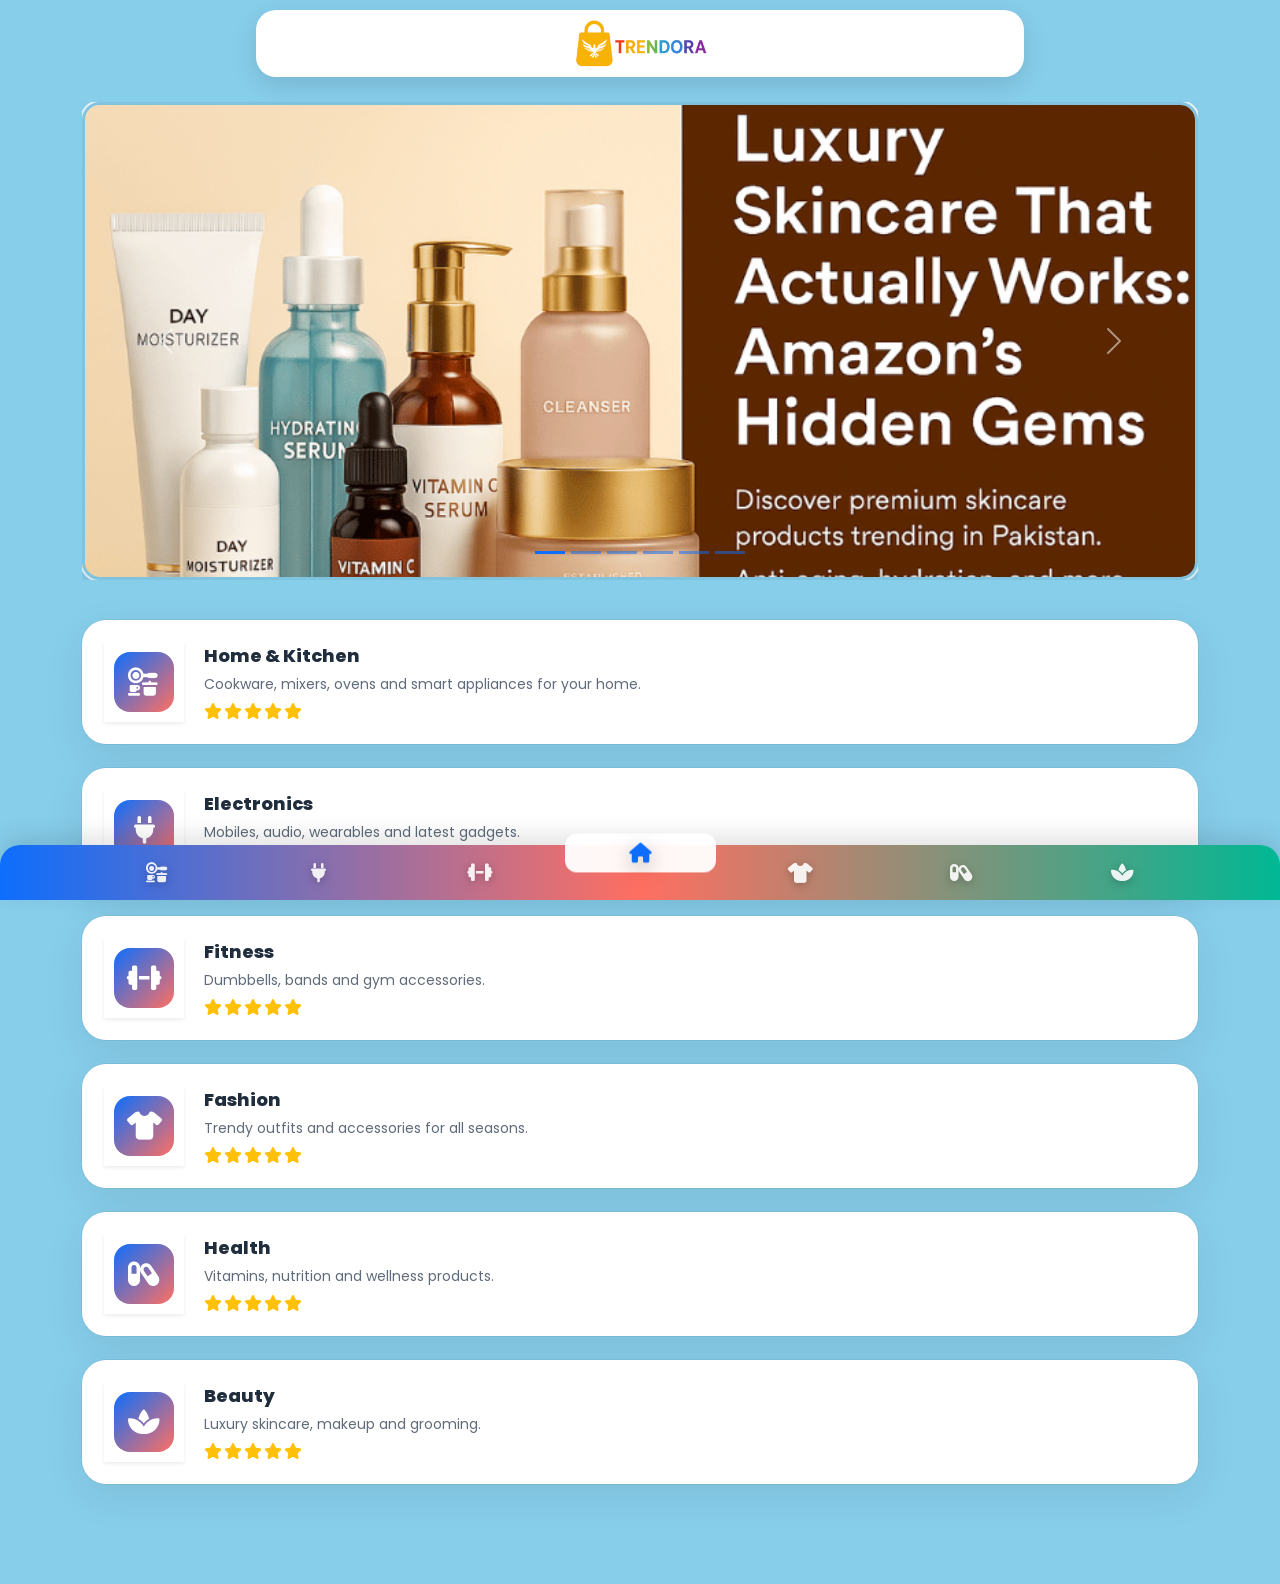
<file: index.html>
<!doctype html>
<html lang="en">
<head>
  <meta charset="utf-8">
  <meta name="viewport" content="width=device-width, initial-scale=1">
  <title>Best Online Shopping Store 2025-2026 | AI-Powered Deals & Smart Shopping | Affiliate Store</title>
  <meta name="description" content="Discover the latest AI-powered shopping experience with trending products in 2025-2026. Shop smart home tech, sustainable fashion, wellness gadgets, and eco-friendly products. Get 4.9-5 star rated items with exclusive discounts and fast delivery.">
  <meta name="keywords" content="online shopping 2025, AI shopping, smart home technology, sustainable fashion, wellness tech, eco-friendly products, digital wellness, smart kitchen appliances, fitness tech 2025, beauty innovation, trending products 2026, smart shopping, personalized deals, virtual try-on, contactless shopping, green technology, health monitoring devices, smart wearables, sustainable living, digital transformation shopping">
  <meta name="author" content="Affiliate Store">
  <meta name="viewport" content="width=device-width, initial-scale=1.0">
  <meta name="theme-color" content="#0d6efd">
  <meta name="robots" content="index, follow, max-snippet:-1, max-image-preview:large, max-video-preview:-1">
  <meta property="og:title" content="Best AI-Powered Shopping Store 2025-2026 | Smart Deals & Trending Products">
  <meta property="og:description" content="Experience the future of shopping with AI-powered recommendations, smart home tech, sustainable fashion, and wellness innovations. Get 4.9-5 star rated trending products with exclusive discounts.">
  <meta property="og:type" content="website">
  <meta property="og:url" content="https://yourwebsite.com">
  <meta property="og:image" content="https://yourwebsite.com/img/logo.png">
  <meta property="og:site_name" content="Affiliate Store - Smart Shopping 2025">
  <meta name="twitter:card" content="summary_large_image">
  <meta name="twitter:title" content="Best AI-Powered Shopping Store 2025-2026 | Smart Deals & Trending Products">
  <meta name="twitter:description" content="Experience the future of shopping with AI-powered recommendations, smart home tech, sustainable fashion, and wellness innovations.">
  <meta name="twitter:image" content="https://yourwebsite.com/img/logo.png">
  <link rel="canonical" href="https://yourwebsite.com">
  <link rel="alternate" hreflang="en" href="https://yourwebsite.com">
  <meta name="google-site-verification" content="your-google-verification-code">
  <script type="application/ld+json">
  {
    "@context": "https://schema.org",
    "@type": "WebSite",
    "name": "Affiliate Store - Smart Shopping 2025",
    "url": "https://yourwebsite.com",
    "description": "AI-powered online shopping experience featuring smart home technology, sustainable fashion, wellness tech, and eco-friendly products. Discover trending 2025-2026 innovations with personalized recommendations.",
    "keywords": "AI shopping, smart home tech, sustainable fashion, wellness technology, eco-friendly products, digital transformation, smart appliances, fitness tech 2025, beauty innovation",
    "potentialAction": {
      "@type": "SearchAction",
      "target": "https://yourwebsite.com/search?q={search_term_string}",
      "query-input": "required name=search_term_string"
    },
    "offers": {
      "@type": "AggregateOffer",
      "priceCurrency": "USD",
      "availability": "https://schema.org/InStock",
      "itemCondition": "https://schema.org/NewCondition"
    }
  }
  </script>
  <link href="https://cdn.jsdelivr.net/npm/bootstrap@5.3.3/dist/css/bootstrap.min.css" rel="stylesheet">
  <link rel="preconnect" href="https://fonts.googleapis.com">
  <link rel="preconnect" href="https://fonts.gstatic.com" crossorigin>
  <link href="https://fonts.googleapis.com/css2?family=Poppins:wght@400;500;600;700&display=swap" rel="stylesheet">
  <link rel="stylesheet" href="https://cdnjs.cloudflare.com/ajax/libs/font-awesome/6.5.2/css/all.min.css">
  <link rel="stylesheet" href="style.css">
</head>
<body>

  <header class="site-header">
    <div class="container">
      <a class="logo-badge text-decoration-none" href="#" aria-label="Homepage">
        <img src="img/logo.png" alt="Logo" class="logo" width="140" height="140" loading="lazy">
      </a>
    </div>
  </header>

  <section class="py-3">
    <div class="container">
      <div id="heroCarousel" class="carousel slide" data-bs-ride="carousel" data-bs-touch="true">
        <div class="carousel-indicators">
          <button type="button" data-bs-target="#heroCarousel" data-bs-slide-to="0" class="active" aria-current="true" aria-label="Slide 1"></button>
          <button type="button" data-bs-target="#heroCarousel" data-bs-slide-to="1" aria-label="Slide 2"></button>
          <button type="button" data-bs-target="#heroCarousel" data-bs-slide-to="2" aria-label="Slide 3"></button>
          <button type="button" data-bs-target="#heroCarousel" data-bs-slide-to="3" aria-label="Slide 4"></button>
          <button type="button" data-bs-target="#heroCarousel" data-bs-slide-to="4" aria-label="Slide 5"></button>
          <button type="button" data-bs-target="#heroCarousel" data-bs-slide-to="5" aria-label="Slide 6"></button>
        </div>
        <div class="carousel-inner">
          <div class="carousel-item active" data-bs-interval="4000">
            <img src="img/firstimage.png" class="d-block w-100" alt="Slide 1" width="1600" height="700">
          </div>
          <div class="carousel-item" data-bs-interval="4000">
            <img src="img/secondimage.png" class="d-block w-100" alt="Slide 2" width="1600" height="700">
          </div>
          <div class="carousel-item" data-bs-interval="4000">
            <img src="img/thirdimage.png" class="d-block w-100" alt="Slide 3" width="1600" height="700">
          </div>
          <div class="carousel-item" data-bs-interval="4000">
            <img src="img/forthimage.png" class="d-block w-100" alt="Slide 4" width="1600" height="700">
          </div>
          <div class="carousel-item" data-bs-interval="4000">
            <img src="img/fifthimage.png" class="d-block w-100" alt="Slide 5" width="1600" height="700">
          </div>
          <div class="carousel-item" data-bs-interval="4000">
            <img src="img/sixthimage.png" class="d-block w-100" alt="Slide 6" width="1600" height="700">
          </div>
        </div>
        <button class="carousel-control-prev" type="button" data-bs-target="#heroCarousel" data-bs-slide="prev">
          <span class="carousel-control-prev-icon" aria-hidden="true"></span>
          <span class="visually-hidden">Previous</span>
        </button>
        <button class="carousel-control-next" type="button" data-bs-target="#heroCarousel" data-bs-slide="next">
          <span class="carousel-control-next-icon" aria-hidden="true"></span>
          <span class="visually-hidden">Next</span>
        </button>
      </div>
    </div>
  </section>

  <main class="py-4">
    <div class="container">
      <div class="row g-4 align-items-stretch">
        <div class="col-12 d-flex">
          <a href="home-kitchen.html" class="category-card-modern w-100">
            <div class="category-media shadow-sm">
              <div class="category-icon-xl"><i class="fa-solid fa-kitchen-set"></i></div>
            </div>
            <div class="category-content">
              <h3 class="category-title">Home & Kitchen</h3>
              <p class="category-desc">Cookware, mixers, ovens and smart appliances for your home.</p>
              <div class="category-rating">
                <i class="fa-solid fa-star"></i><i class="fa-solid fa-star"></i><i class="fa-solid fa-star"></i><i class="fa-solid fa-star"></i><i class="fa-solid fa-star"></i>
              </div>
            </div>
          </a>
        </div>
        <div class="col-12 d-flex">
          <a href="electronics.html" class="category-card-modern w-100">
            <div class="category-media shadow-sm">
              <div class="category-icon-xl"><i class="fa-solid fa-plug"></i></div>
            </div>
            <div class="category-content">
              <h3 class="category-title">Electronics</h3>
              <p class="category-desc">Mobiles, audio, wearables and latest gadgets.</p>
              <div class="category-rating">
                <i class="fa-solid fa-star"></i><i class="fa-solid fa-star"></i><i class="fa-solid fa-star"></i><i class="fa-solid fa-star"></i><i class="fa-solid fa-star"></i>
              </div>
            </div>
          </a>
        </div>
        <div class="col-12 d-flex">
          <a href="fitness.html" class="category-card-modern w-100">
            <div class="category-media shadow-sm">
              <div class="category-icon-xl"><i class="fa-solid fa-dumbbell"></i></div>
            </div>
            <div class="category-content">
              <h3 class="category-title">Fitness</h3>
              <p class="category-desc">Dumbbells, bands and gym accessories.</p>
              <div class="category-rating">
                <i class="fa-solid fa-star"></i><i class="fa-solid fa-star"></i><i class="fa-solid fa-star"></i><i class="fa-solid fa-star"></i><i class="fa-solid fa-star"></i>
              </div>
            </div>
          </a>
        </div>
        <div class="col-12 d-flex">
          <a href="fashion.html" class="category-card-modern w-100">
            <div class="category-media shadow-sm">
              <div class="category-icon-xl"><i class="fa-solid fa-shirt"></i></div>
            </div>
            <div class="category-content">
              <h3 class="category-title">Fashion</h3>
              <p class="category-desc">Trendy outfits and accessories for all seasons.</p>
              <div class="category-rating">
                <i class="fa-solid fa-star"></i><i class="fa-solid fa-star"></i><i class="fa-solid fa-star"></i><i class="fa-solid fa-star"></i><i class="fa-solid fa-star"></i>
              </div>
            </div>
          </a>
        </div>
        <div class="col-12 d-flex">
          <a href="health.html" class="category-card-modern w-100">
            <div class="category-media shadow-sm">
              <div class="category-icon-xl"><i class="fa-solid fa-capsules"></i></div>
            </div>
            <div class="category-content">
              <h3 class="category-title">Health</h3>
              <p class="category-desc">Vitamins, nutrition and wellness products.</p>
              <div class="category-rating">
                <i class="fa-solid fa-star"></i><i class="fa-solid fa-star"></i><i class="fa-solid fa-star"></i><i class="fa-solid fa-star"></i><i class="fa-solid fa-star"></i>
              </div>
            </div>
          </a>
        </div>
        <div class="col-12 d-flex">
          <a href="beauty.html" class="category-card-modern w-100">
            <div class="category-media shadow-sm">
              <div class="category-icon-xl"><i class="fa-solid fa-spa"></i></div>
            </div>
            <div class="category-content">
              <h3 class="category-title">Beauty</h3>
              <p class="category-desc">Luxury skincare, makeup and grooming.</p>
              <div class="category-rating">
                <i class="fa-solid fa-star"></i><i class="fa-solid fa-star"></i><i class="fa-solid fa-star"></i><i class="fa-solid fa-star"></i><i class="fa-solid fa-star"></i>
              </div>
            </div>
          </a>
        </div>
      </div>
    </div>
  </main>

  <nav class="bottom-nav py-2">
    <div class="container">
      <div class="nav-rows text-center">
        <a href="home-kitchen.html" class="nav-item" aria-label="Home and Kitchen"><i class="fa-solid fa-kitchen-set"></i></a>
        <a href="electronics.html" class="nav-item" aria-label="Electronics"><i class="fa-solid fa-plug"></i></a>
        <a href="fitness.html" class="nav-item" aria-label="Fitness"><i class="fa-solid fa-dumbbell"></i></a>
        <a href="index.html" class="nav-item active" aria-label="Home"><i class="fa-solid fa-house"></i></a>
        <a href="fashion.html" class="nav-item" aria-label="Fashion"><i class="fa-solid fa-shirt"></i></a>
        <a href="health.html" class="nav-item" aria-label="Health"><i class="fa-solid fa-capsules"></i></a>
        <a href="beauty.html" class="nav-item" aria-label="Beauty"><i class="fa-solid fa-spa"></i></a>
      </div>
    </div>
  </nav>

  <script src="https://cdn.jsdelivr.net/npm/bootstrap@5.3.3/dist/js/bootstrap.bundle.min.js"></script>
  <script src="script.js"></script>
</body>
</html>
</file>
<file: style.css>
:root{
  --sky:#87CEEB;
  --primary:#0d6efd;
  --accent:#ff6f61; /* warm coral accent */
  --accent-2:#00b894; /* mint accent */
  --text:#1f2d3d;
  --card:#ffffff;
  --muted:#6b7c93;
  --radius:18px;
  --shadow:0 10px 30px rgba(0,0,0,.08);
}

*{box-sizing:border-box}
body{font-family:'Poppins',system-ui,-apple-system,Segoe UI,Roboto,Helvetica,Arial,sans-serif;background:var(--sky);color:var(--text);min-height:100vh;padding-bottom:76px;padding-top:86px;overflow-x:hidden;position:relative}

.section-title{font-size:28px;font-weight:700}

/* Header styled like footer (same size/color), positioned 10px from top */
.site-header{position:fixed;top:10px;left:50%;transform:translateX(-50%);z-index:1040;width:60%;background:white;border-radius:20px;box-shadow:0 8px 24px rgba(0,0,0,.12);transition:none;will-change:auto}
.site-header .container{padding:.6rem 1rem;display:flex;align-items:center;justify-content:center;min-height:60px}
.logo-badge{background:transparent;transition:transform .15s ease}
.logo-badge:hover{transform:none}
.logo{display:block;height:auto}

/* Carousel simple and fast */
.carousel-inner .carousel-item img{border-radius:var(--radius);box-shadow:0 15px 35px rgba(0,0,0,.12), 0 0 0 2px rgba(255,255,255,0.8), inset 0 1px 0 rgba(255,255,255,0.6);width:100%;height:auto;aspect-ratio:16/9;object-fit:contain;object-position:center;border:3px solid rgba(0,0,0,0.05);transition:all .3s ease}
.carousel-inner .carousel-item img:hover{box-shadow:0 20px 45px rgba(0,0,0,.18), 0 0 0 2px rgba(255,255,255,0.9), inset 0 1px 0 rgba(255,255,255,0.8)}

.carousel-indicators [data-bs-target]{background-color:var(--primary)}

/* Promo-style Category Cards (icon left + content right) */
.category-card-modern{background:#fff;border-radius:24px;box-shadow:0 12px 40px rgba(0,0,0,.08), 0 0 0 1px rgba(0,0,0,.05);overflow:hidden;text-decoration:none;color:var(--text);display:flex;flex-direction:row;align-items:center;transition:all .3s cubic-bezier(0.25, 0.46, 0.45, 0.94);padding:20px;gap:20px;border:2px solid rgba(255,255,255,0.8);backface-visibility:hidden;will-change:transform}
.category-card-modern:hover{transform:translateY(-5px) rotateX(3deg);box-shadow:0 20px 60px rgba(0,0,0,.15), 0 0 0 1px rgba(0,0,0,.1), inset 0 1px 0 rgba(255,255,255,0.6)}
.category-media{background:linear-gradient(135deg,rgba(255,255,255,.6),rgba(255,255,255,.2));display:flex;align-items:center;justify-content:center;min-height:80px;min-width:80px;flex-shrink:0}
.category-icon-xl{width:60px;height:60px;border-radius:16px;background:linear-gradient(135deg, var(--primary), var(--accent));display:flex;align-items:center;justify-content:center;color:#fff}
.category-icon-xl i{font-size:28px}
.category-content{padding:0;flex:1;display:flex;flex-direction:column;gap:8px}
.category-title{font-weight:800;margin:0;font-size:18px}
.category-desc{margin:0;color:#5f6b7a;font-size:14px;line-height:1.4}
.category-rating{color:#ffc107;display:flex;align-items:center;gap:2px}
.category-rating i{font-size:16px}

/* Bottom navigation */
.bottom-nav{position:fixed;left:0;right:0;bottom:0;background:linear-gradient(90deg,var(--primary) 0%, var(--accent) 50%, var(--accent-2) 100%);border-top-left-radius:20px;border-top-right-radius:20px;box-shadow:0 -8px 24px rgba(0,0,0,.12);z-index:1030}
.bottom-nav .nav-rows{display:flex;align-items:center;justify-content:space-between;gap:10px}
.bottom-nav .nav-item{color:rgba(255,255,255,.9);text-decoration:none;display:flex;align-items:center;justify-content:center;padding:.6rem 0;flex:1;transition:transform .35s cubic-bezier(.2,.8,.2,1), color .2s ease, background-color .2s ease;will-change:transform,background-color;border-radius:12px}
.bottom-nav .nav-item i{font-size:20px;filter:drop-shadow(0 2px 4px rgba(0,0,0,.25))}
.bottom-nav .nav-item:hover{transform:translateY(-2px);color:#fff}
.bottom-nav .nav-item.active{transform:translateY(-50%);background:rgba(255,255,255,.95);color:var(--primary)}
.bottom-nav .nav-item.active i{color:var(--primary);filter:drop-shadow(0 6px 10px rgba(0,0,0,.25))}
.bottom-nav .nav-item span{display:none}

/* Center Home FAB: 30% inside footer, 70% above */
.home-fab{display:none}
.home-fab.active{outline:0}

/* Product Cards */
.product-card{background:#fff;border-radius:20px;box-shadow:0 8px 25px rgba(0,0,0,.08), 0 0 0 1px rgba(0,0,0,.05);overflow:hidden;transition:all .4s cubic-bezier(0.25, 0.46, 0.45, 0.94);height:100%;border:2px solid rgba(255,255,255,0.8);backface-visibility:hidden;will-change:transform}
.product-card:hover{transform:translateY(-8px) rotateX(5deg) rotateY(2deg);box-shadow:0 20px 50px rgba(0,0,0,.15), 0 0 0 1px rgba(0,0,0,.1), inset 0 1px 0 rgba(255,255,255,0.6)}
.product-image{position:relative;overflow:hidden;height:250px;background:linear-gradient(135deg,#f8f9fa,#e9ecef)}
.product-image img{width:100%;height:100%;object-fit:cover;transition:transform .3s ease}
.product-card:hover .product-image img{transform:scale(1.05)}
.product-content{padding:20px;display:flex;flex-direction:column;gap:12px;flex:1}
.product-title{font-weight:700;font-size:18px;margin:0;color:var(--text);line-height:1.3;text-align:center;text-shadow:0 2px 4px rgba(0,0,0,0.1)}
.product-description{color:#6c757d;font-size:14px;line-height:1.5;margin:0;flex:1}
.product-price-rating{display:flex;justify-content:space-between;align-items:center;margin:8px 0;flex-wrap:nowrap}
.product-price{font-size:24px;font-weight:700;color:var(--accent);margin:0;flex:1}
.product-rating{display:flex;align-items:center;gap:4px;color:#ffc107;flex-shrink:0}
.product-rating i{font-size:16px}
.product-rating .rating-text{font-size:14px;color:#6c757d;margin-left:4px}
.btn-amazon{background:linear-gradient(135deg,#ff9500,#ff6b35);color:#fff;border:none;padding:12px 24px;border-radius:12px;font-weight:600;text-decoration:none;display:inline-flex;align-items:center;gap:8px;transition:all .4s cubic-bezier(0.25, 0.46, 0.45, 0.94);align-self:center;margin:0 auto;box-shadow:0 4px 15px rgba(255,149,0,.3), 0 0 0 1px rgba(255,255,255,0.2);text-shadow:0 1px 2px rgba(0,0,0,0.1);backface-visibility:hidden;will-change:transform}
.btn-amazon:hover{background:linear-gradient(135deg,#e6850e,#e55a2b);color:#fff;transform:translateY(-3px) scale(1.05);box-shadow:0 12px 25px rgba(255,149,0,.4), 0 0 0 1px rgba(255,255,255,0.3), inset 0 1px 0 rgba(255,255,255,0.2)}
.btn-amazon i{font-size:16px}

/* Page Styling */
.page-title{font-size:2.5rem;font-weight:700;color:var(--text);margin-bottom:1rem;text-align:center;text-shadow:0 4px 8px rgba(0,0,0,0.1), 0 0 20px rgba(13,110,253,0.1);background:linear-gradient(135deg, var(--text), var(--primary));-webkit-background-clip:text;-webkit-text-fill-color:transparent;background-clip:text;animation:fadeInUp 0.8s ease-out}
.page-subtitle{font-size:1.1rem;color:#6c757d;margin-bottom:2rem;text-align:center;text-shadow:0 2px 4px rgba(0,0,0,0.05);animation:fadeInUp 0.8s ease-out 0.2s both}


/* Center products on category pages */
.row.g-4{justify-content:center}
.col-lg-6{max-width:500px}
.col-md-6{max-width:500px}

/* Responsive Design */
@media (max-width:768px){
  .page-title{font-size:2rem}
  .product-image{height:200px}
  .product-content{padding:16px}
  .product-title{font-size:16px}
  .product-price{font-size:20px}
  .product-rating i{font-size:14px}
  .product-rating .rating-text{font-size:12px}
  .btn-amazon{padding:10px 20px;font-size:14px}
  .col-lg-6{max-width:100%}
  .col-md-6{max-width:100%}
  .product-price-rating{flex-direction:row;justify-content:space-between;align-items:center;gap:8px}
  .carousel-inner .carousel-item img{aspect-ratio:4/3;object-fit:contain;height:300px}
  .carousel-inner{height:300px}
}

/* Animations */
@keyframes fadeInUp{
  0%{opacity:0;transform:translateY(30px)}
  100%{opacity:1;transform:translateY(0)}
}

/* Page Transition Optimizations */
html{scroll-behavior:smooth}
body{transition:none}
main{transition:none;will-change:auto}

/* Performance Optimizations */
*{will-change:auto}
.product-card{will-change:transform}
.btn-amazon{will-change:transform,background-color}
.carousel-inner .carousel-item img{will-change:transform}

/* Loading States */
.product-image{background:linear-gradient(90deg,#f0f0f0 25%,#e0e0e0 50%,#f0f0f0 75%);background-size:200% 100%;animation:loading 1.5s infinite}
.product-image.loaded{background:none;animation:none}
@keyframes loading{0%{background-position:200% 0}100%{background-position:-200% 0}}

/* Header Stability */
.site-header{backface-visibility:hidden;transform:translateX(-50%) translateZ(0)}
.site-header .container{backface-visibility:hidden}

/* Better Mobile Experience */
@media (max-width:576px){
  .container{padding-left:15px;padding-right:15px}
  .product-card{margin-bottom:20px;transform:none}
  .product-card:hover{transform:translateY(-3px)}
  .category-card-modern{padding:15px;gap:15px;transform:none}
  .category-card-modern:hover{transform:translateY(-2px)}
  .category-icon-xl{width:50px;height:50px}
  .category-icon-xl i{font-size:24px}
  .page-title{font-size:1.8rem;animation:none}
  .page-subtitle{animation:none}
  .carousel-inner{height:250px}
  .carousel-inner .carousel-item img{height:250px}
  .btn-amazon:hover{transform:translateY(-2px) scale(1.02)}
  .site-header{width:90%;top:5px}
}

@media (min-width:992px){
  .carousel-inner .carousel-item img{aspect-ratio:21/9;object-fit:cover}
}
</file>
